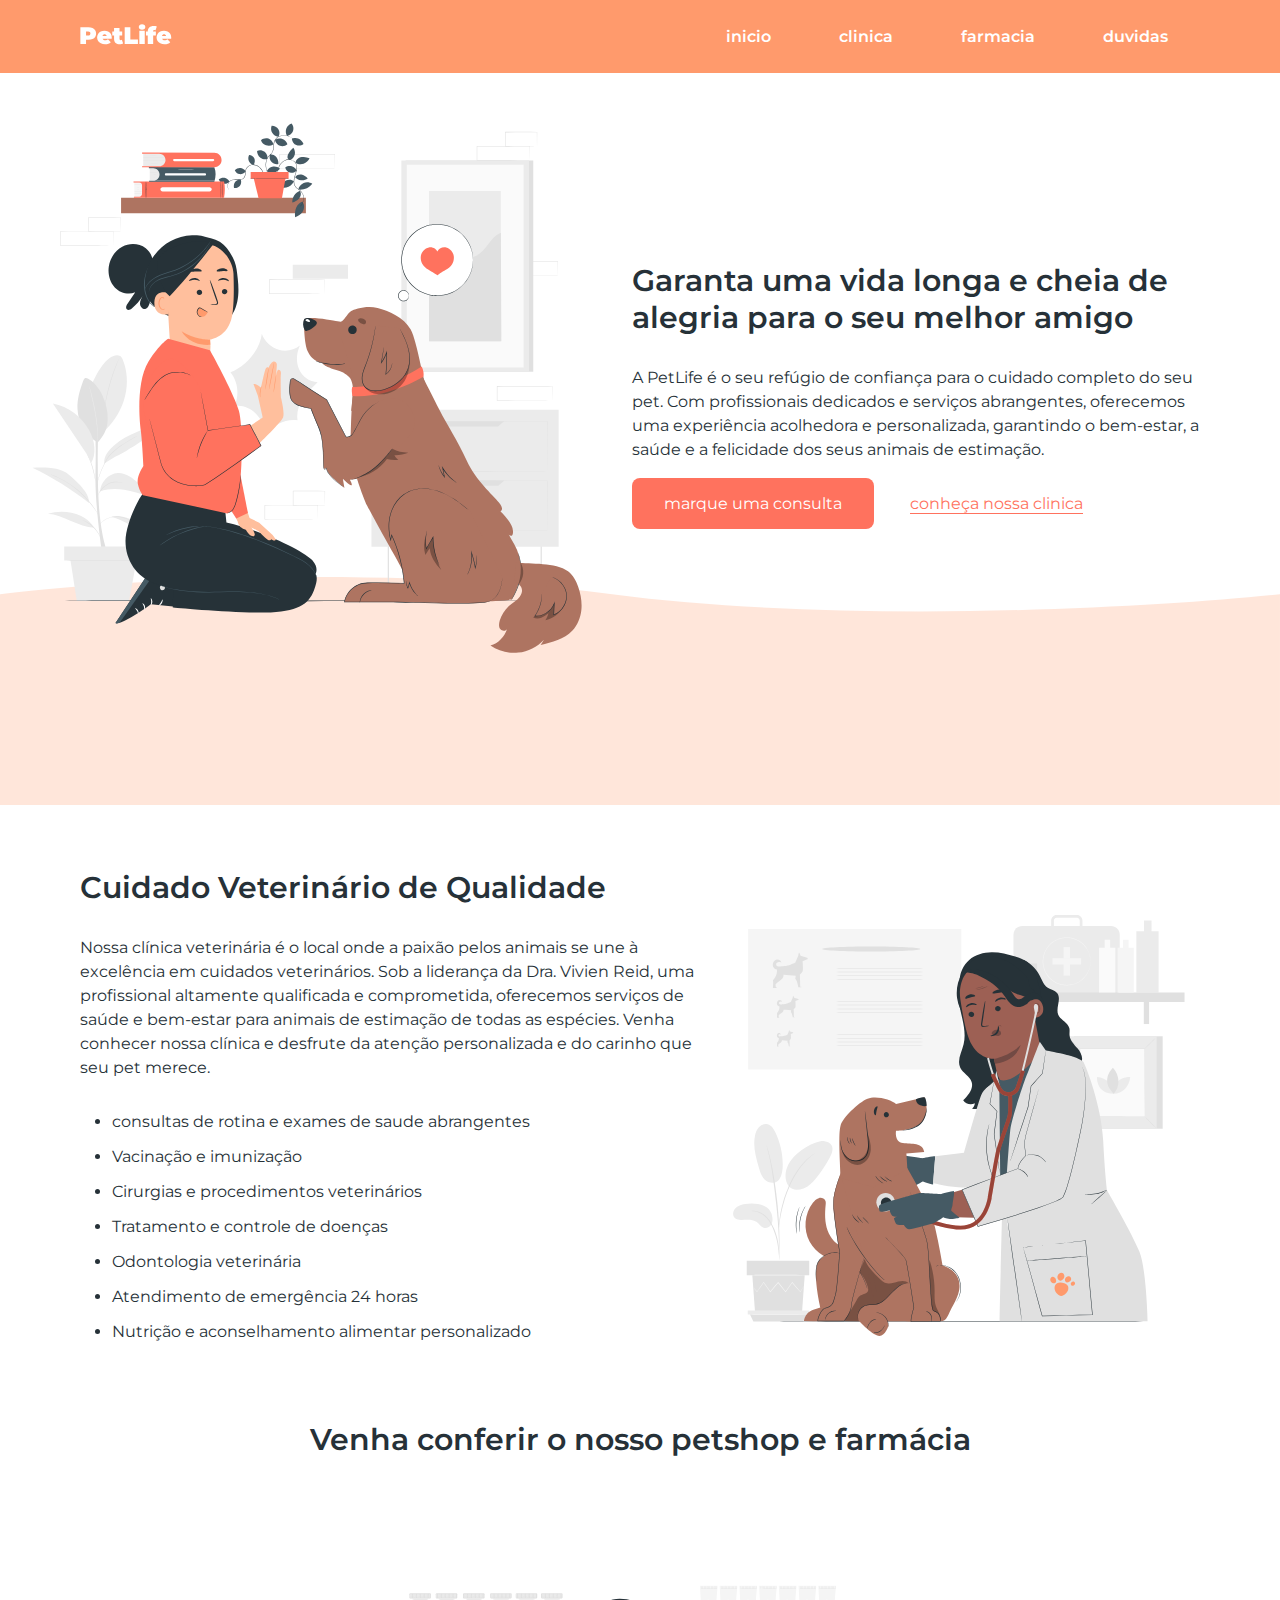
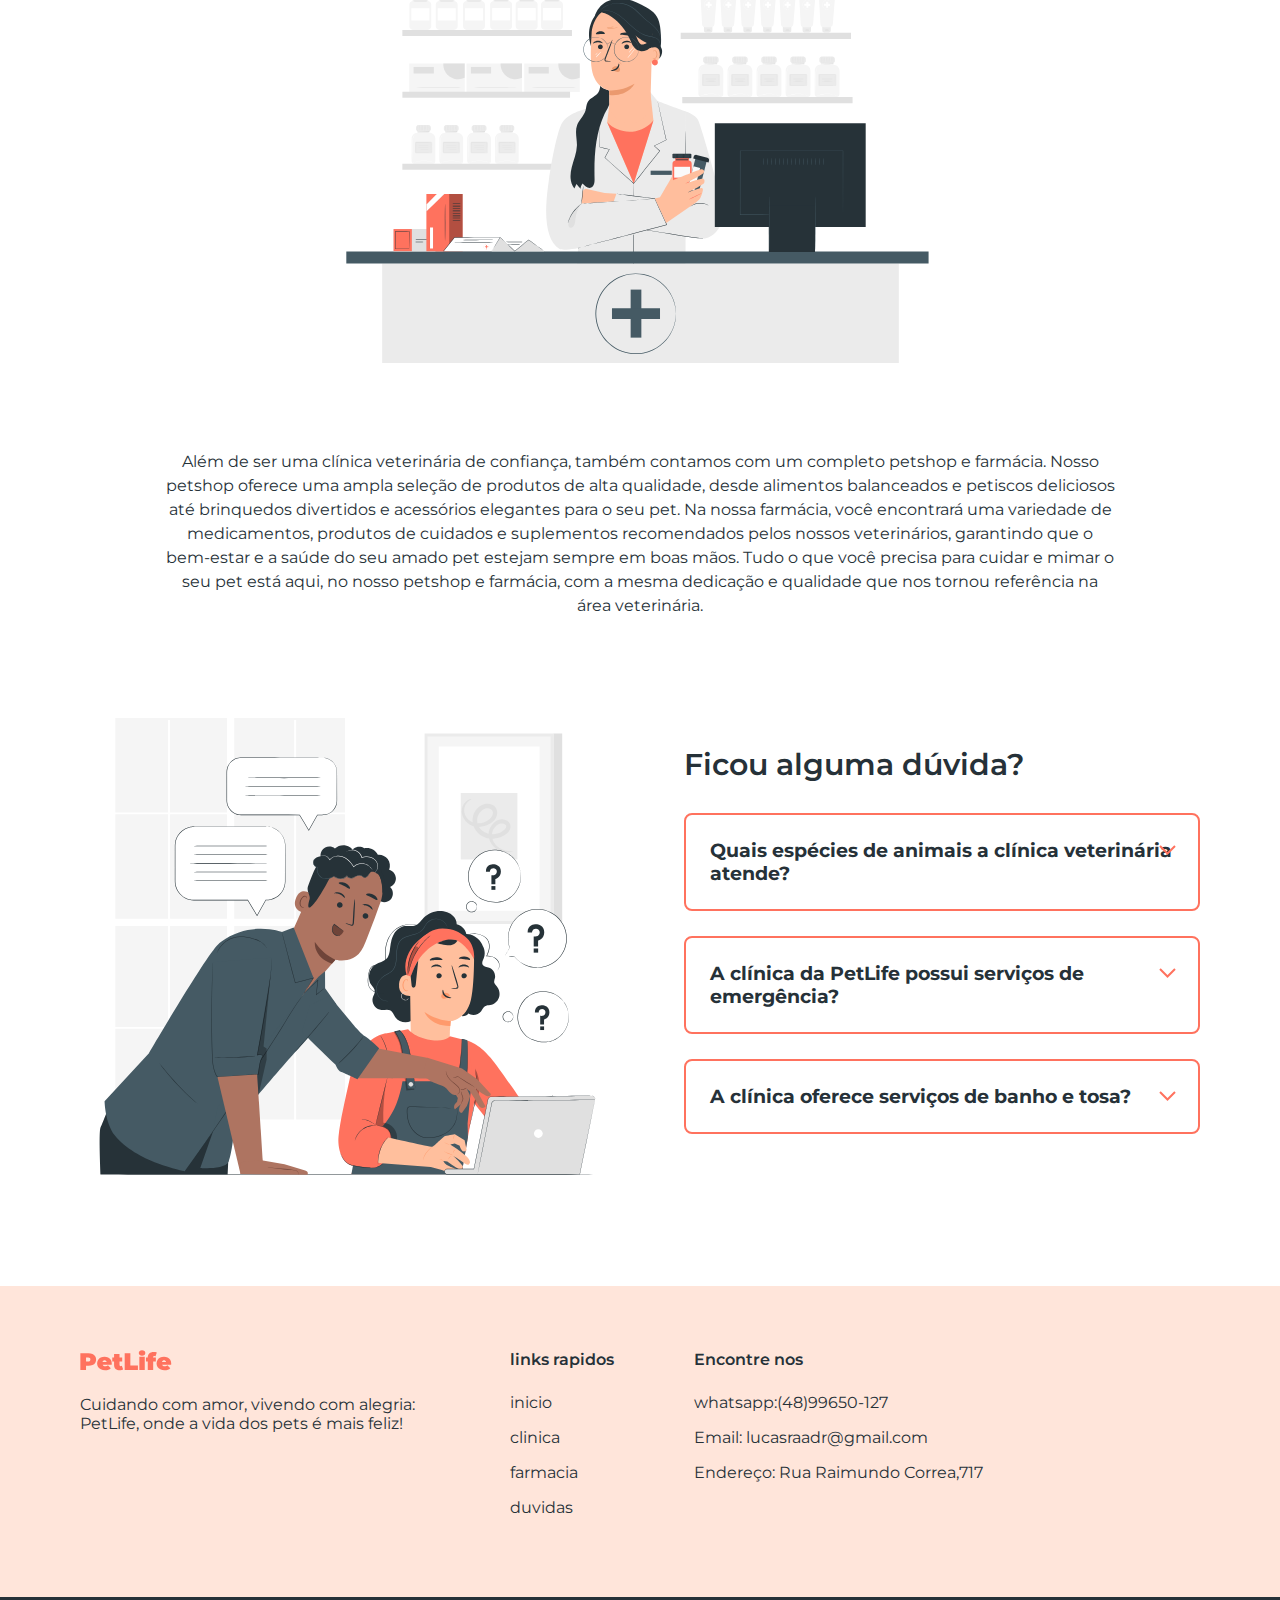
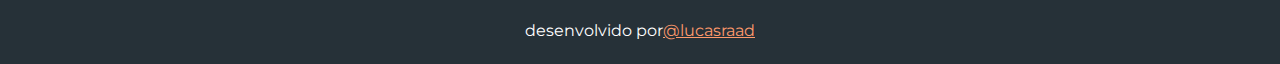
<file: index.html>
<!DOCTYPE html>
<html lang="PT-BR">
<head>
    <meta charset="UTF-8">
    <meta name="viewport" content="width=device-width, initial-scale=1.0">
    <title>Pet Life</title>
    <link rel="stylesheet" href="style.css">
    
    <link rel="preconnect" href="https://fonts.googleapis.com">
<link rel="preconnect" href="https://fonts.gstatic.com" crossorigin>
<link href="https://fonts.googleapis.com/css2?family=Montserrat:wght@400;600&display=swap" rel="stylesheet">

</head>
<body>
    <header>
        <a href="index.html">
            <img src="img/logo-white.svg" alt="PetLife">
        </a>
    <nav>
        <a href="#inicio">inicio</a>
        <a href="#clinica">clinica</a>
        <a href="#farmacia">farmacia</a>
        <a href="#duvidas">duvidas</a>
    </nav>
    </header>

    <main>
<section id="inicio">
    <img src="img/start-img.svg" alt="star" width="580" height="580">
    <div>
        <h1>Garanta uma vida longa e cheia de alegria para o seu melhor amigo</h1>
        <p class="paragrafo">
          A PetLife é o seu refúgio de confiança para o cuidado completo do seu pet. Com profissionais dedicados e
          serviços abrangentes, oferecemos uma experiência acolhedora e personalizada, garantindo o bem-estar, a saúde e a felicidade dos seus animais de estimação.
        </p>
        <a class="botao" href="https://wa.me/5548996501277" target="_blank">marque uma consulta</a>
        <a class="botao-transparente" href="#clinica">conheça nossa clinica</a>
    </div>

    <img class="absolute" src="img/shape.svg" alt="">
</section>


<section id="clinica">
    <div>
    <h2>Cuidado Veterinário de Qualidade</h2>
    <p class="paragrafo">
        Nossa clínica veterinária é o local onde a paixão pelos animais se une à excelência em cuidados veterinários.
        Sob a liderança da Dra. Vivien Reid, uma profissional altamente qualificada e comprometida, oferecemos
        serviços
        de saúde e bem-estar para animais de estimação de todas as espécies. Venha conhecer nossa clínica e desfrute
        da
        atenção personalizada e do carinho que seu pet merece.
    </p>
    <ul>
        <li>consultas de rotina e exames de saude abrangentes</li>
        <li>Vacinação e imunização</li>
        <li>Cirurgias e procedimentos veterinários</li>
        <li>Tratamento e controle de doenças</li>
         <li>Odontologia veterinária</li>
         <li>Atendimento de emergência 24 horas</li>
         <li>Nutrição e aconselhamento alimentar personalizado</li>
    </ul>
</div>


<img src="img/clinic-img.svg" alt="clinica" width="480" height="480">
</section>

<section id="farmacia">
        <h2>Venha conferir o nosso petshop e farmácia</h2>
        <img src="img/shop-img.svg" alt="shop" width="645" height="430">
        <p class="paragrafo">Além de ser uma clínica veterinária de confiança, também contamos com um completo petshop e farmácia. Nosso
        petshop oferece uma ampla seleção de produtos de alta qualidade, desde alimentos balanceados e petiscos
        deliciosos até brinquedos divertidos e acessórios elegantes para o seu pet. Na nossa farmácia, você encontrará
        uma variedade de medicamentos, produtos de cuidados e suplementos recomendados pelos nossos veterinários,
        garantindo que o bem-estar e a saúde do seu amado pet estejam sempre em boas mãos. Tudo o que você precisa para
        cuidar e mimar o seu pet está aqui, no nosso petshop e farmácia, com a mesma dedicação e qualidade que nos
        tornou referência na área veterinária.
    </p>

</section>

<section id="duvidas">
    <img src="img/faq-img.svg" alt="">
    <div>
        <h2>Ficou alguma dúvida?</h2>
        <div class="duvida">
            <h3>Quais espécies de animais a clínica veterinária atende?</h3>
            <img src="img/arrow-down.svg" alt="">
            <p class="paragrafo">A clínica da PetLife oferece uma ampla gama de serviços, incluindo consultas de rotina, vacinação,
                cirurgias,
                tratamento de doenças, cuidados odontológicos, atendimento de emergência 24 horas, programas de prevenção de
                pulgas, carrapatos e vermes, entre outros. Nosso objetivo é fornecer cuidados abrangentes e personalizados
                para garantir a saúde e o bem-estar do seu pet.
            </p>
            </div>
            <div class="duvida">
                <h3>A clínica da PetLife possui serviços de emergência?</h3>
                <img src="img/arrow-down.svg" alt="">
                <p class="paragrafo">Sim, a clínica veterinária da PetLife oferece serviços de emergência 24 horas. Se o seu animal de estimação
                    precisar de atendimento veterinário imediato fora do horário de expediente, nossa equipe está pronta para
                    ajudar, fornecendo cuidados urgentes e tratamento adequado para garantir o bem-estar do seu pet.
            </p>
          </div>
          <div class="duvida">
            <h3>A clínica oferece serviços de banho e tosa?</h3>
            <img src="img/arrow-down.svg" alt="">
            <p class="paragrafo">Sim, a clínica veterinária da PetLife oferece serviços profissionais de banho e tosa. Nossa equipe de
                profissionais experientes garante que seu pet receba cuidados adequados, usando produtos de alta qualidade e
                técnicas seguras. O banho e tosa ajudam a manter a higiene, a saúde da pele e pelagem do seu pet, além de
                proporcionar uma experiência relaxante e agradável para eles.
            </p>
          </div>


    </div>

</section>

    </main> 

    <footer>
        <div>
        <img src="img/logo.svg" alt="PetLife">
        <p>Cuidando com amor, vivendo com alegria: PetLife, onde a vida dos pets é mais feliz!</p>
       </div>
       <div>
        <strong class="titulo">links rapidos</strong>
       <nav>
            <a href="#inicio">inicio</a>
            <a href="#clinica">clinica</a>
            <a href="#farmacia">farmacia</a>
            <a href="#duvidas">duvidas</a>
       </nav>
       </div>

       <div>
           <strong class="titulo">Encontre nos</strong>
           <p>whatsapp:<a href="https://wa.me/48996501277" target="_blank">(48)99650-127</a></p>
           <p>Email: <a href="mailto:lucasraadr@gmail.com">lucasraadr@gmail.com</a></p>
           <p>Endereço: Rua Raimundo Correa,717</p>
       </div>
    </footer>
    <div id="copyright">
        <p>desenvolvido por<a href="https://github.com/lucasraad" target="_blank">@lucasraad</a></p>
        </div>
</body>
<script src="index.js"></script>
    
</html>
</file>
<file: style.css>
*{ 
    box-sizing: border-box;
    margin: 0; /*margem grudada no canto do navegador(se trabalha no lado de fora)*/
    padding: 0;/*grudado no top do navegador(se trablha no lado de dentro)*/
    font-family: 'montserrat', sans-serif;
}

body {
    color: #263138;
}

html {
    scroll-behavior: smooth;
}

header {
    display: flex;/* serve para ativar align items e justify content*/
    align-items: center; /* vai alinhar os itens na alinhar na vertical*/
    justify-content: space-between; /*vai alinhar os itens na horizontal(space-between=espaço entre eles)*/
    background-color: #FF9A6C;
    padding-left:80px;
    padding-right: 80px;
    padding-top: 24px;
    padding-bottom: 24px;
   
}

header nav a {
    color: white;
    font-weight: 600; /*Usado para deixar em negrito*/
    padding: 32px;
    text-decoration: none; /* vai tirar a barrinha de baixo do texto*/
}

#inicio {
    display: flex;
    align-items: center;
    gap: 32px;
    padding:24px 80px 128px 20px ;
    /*      top  direta baixo  esquerda*/
    position: relative;
}


h1,
h2 {
    font-weight: 600;
    font-size:30px ; /*tamanho da fonte*/
    margin-bottom:30px ; /*espaçamento entre H1 e P na parte de baixo */
}

.paragrafo { /* "." é usado quando utilizar classes*/
    line-height:150% ; /*altura de linha*/
    margin-bottom:32px ;
}

.botao {
    background-color: #ff725e;
    border-radius: 8px; /*arredonda a borda*/
    color: #FFFFFF;
    /*vertical, horizontal*/
    padding: 16px 32px ;
    text-decoration: none; /*tira o sublinhado em baixo do texto*/
}

.botao-transparente {
    background-color: transparent;
    border-radius: 8px;
    color: #ff725e;
    padding: 16px 32px;
    text-underline-offset: 4px; /*serve para dar uma espaçada no sublinhado*/

}


.absolute {
    position: absolute; /*posiciona de forma absoluta na pagina*/
    bottom: 0; /*para ficar no fundo da section*/
    left: 0; /*ocupar o canto esquerdo da pagina*/
    width: 100%; /*largura completa da pagina*/
    z-index:-10 ; /*posiçao de profundidade*/
    /*jogando um valor negativo, ele ira ficar atras dos elementos*/
}

#clinica {
    display: flex;
    align-items: center;
    gap: 64x;
    padding: 64px 80px; /*para espaçar da beirada da pagina*/
    /*vetical e horizontal*/

}

#clinica li {
    margin-bottom:16px ;
    margin-left: 32px;

}

#farmacia {
    padding: 64px 80;
    text-align: center;
}

#farmacia img {
    margin: 64px auto; /*auto vai calcular o valor necessario para que ela se mantenha centralizada**/
}

#farmacia .paragrafo {
    max-width: 950px; /*largura maxima*/
    margin: 0 auto; /*vai calcular automaticamente tanto a margem da esquerda quanto da direita*/

}

#duvidas { /* "#" usado para selecionar uma id*/
    display: flex;
    align-items: center;
    padding: 64px 80px;
    gap: 64px;
}

.duvida {
    position: relative; /* qualquer elemento que tenha a posição absluta ira ficar limitado a ele*/
}

.duvida h3 {
    border: 2px solid #ff725e; /*solid vai ser uma linha continua*/
    border-radius: 8px;
    cursor: pointer; /*curso do mouse ira inicar interação*/
    padding: 24px;
}

.duvida img { /* "." usado para selecionar uma classe*/
    position: absolute;
    top: 32px;
    right: 24px;
}

.duvida .paragrafo {
    border-right: 1px solid #ff725e;
    border-bottom: 1px solid #ff725e;
    border-left: 1px solid #ff725e;
    border-radius: 0 0 8px ;
    margin-top: -8px;
    padding: 0 24px;/*espaçamento*/
    height: 0;
    opacity: 0;/*transparencia do elemento*/
    overflow: hidden;/* o texto transborda dos limites da caixinha, o "hidden"ira esconder o texto*/

}

.duvida.ativa .paragrafo {
    height: fit-content;/*fazer o conteudo caber,a altura ira se ajusta para o conteudo caber */
    opacity: 1;
    padding: 24px;

}

footer {
    background-color: rgba(255, 152, 108, 0.25);
display:flex ;
gap: 80px;
padding: 64px 80px;
}
footer img, /*vai estilizar tanto a imagem quanto a classe titulo*/
footer .titulo {
font-weight: 600;
display: block; /* estou usando para "block" para conseguir usar uma margem no "strong"*/
margin-bottom: 24px;

}

footer nav a {
    color: #263138;
    display:block ;
    margin-bottom: 16px;
    text-decoration: none; /*usado para tirar o sublinado*/
}

footer p {
    margin-bottom: 16px;
    max-width: 350px;
 }


 footer p a {
    color:#263138;
    text-decoration: none;

 }

#copyright{
    background-color: #263138;
    color: #FFFFFF;
    padding: 24px;
    text-align: center;
} 

#copyright a {
    color: #FF9A6C;
}
</file>
